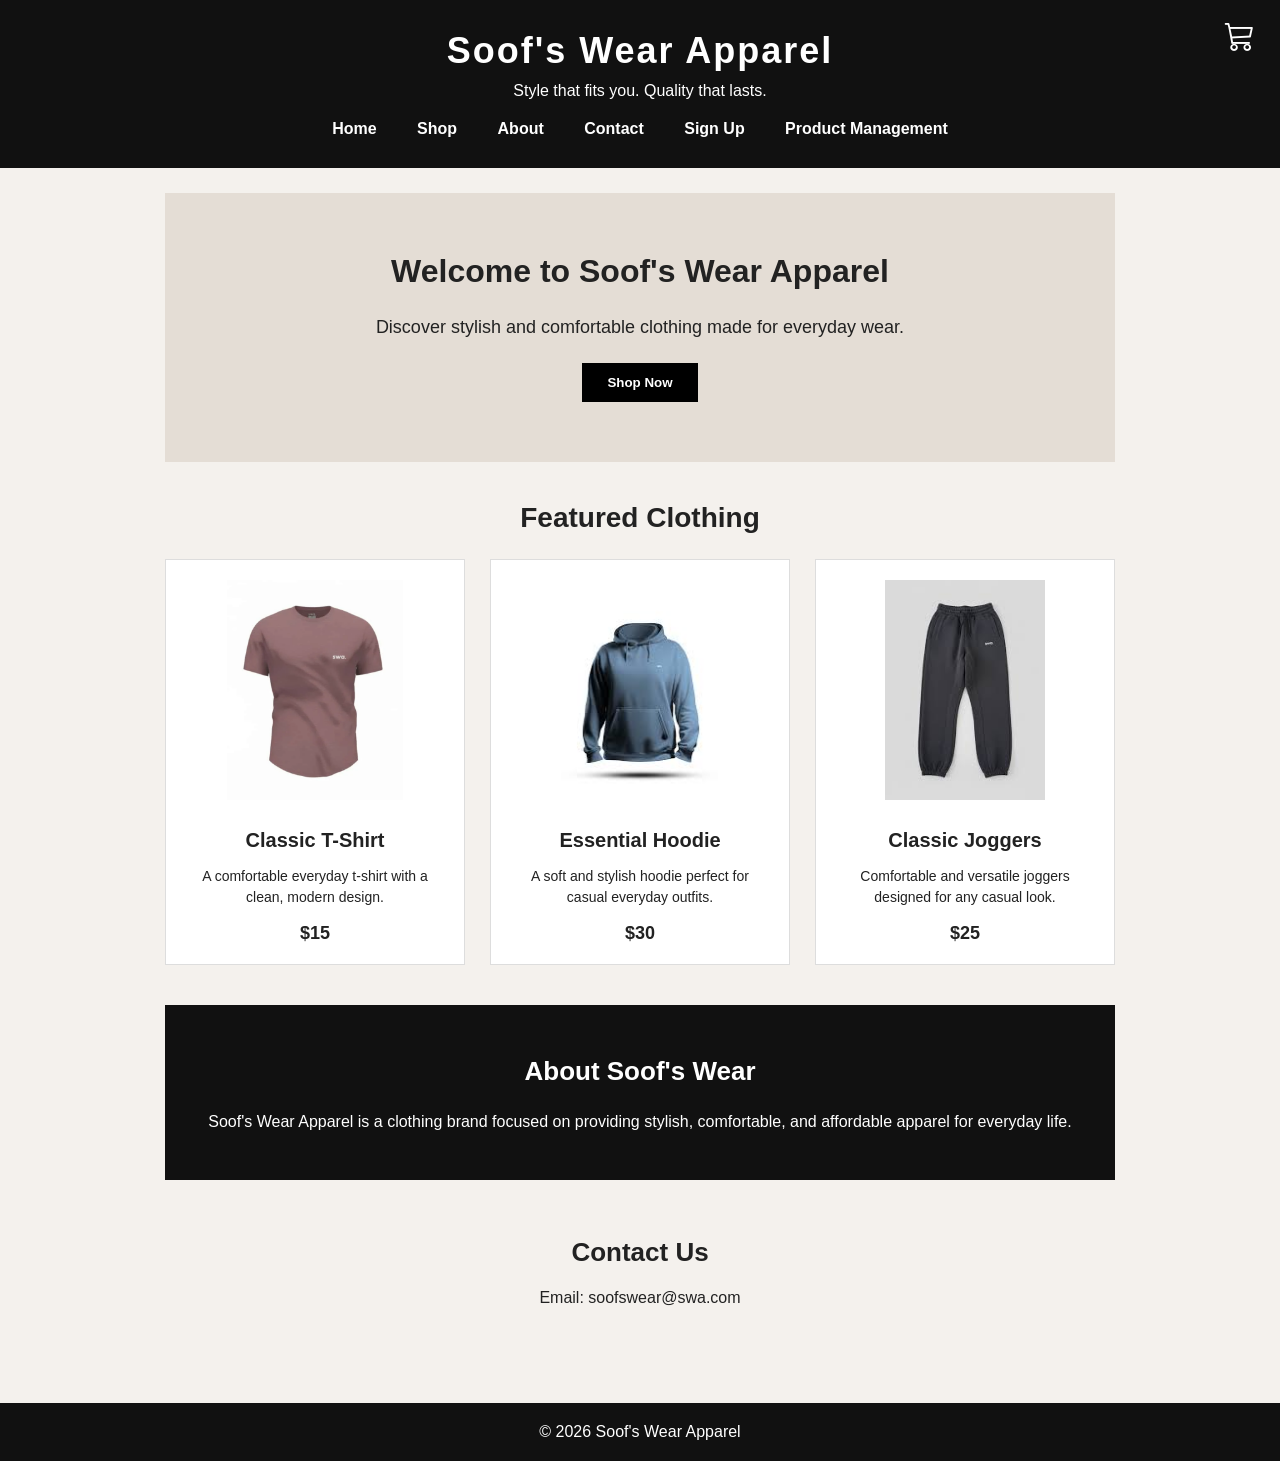
<file: index.html>
<!DOCTYPE html>
<html lang="en">

<head>
    <meta charset="UTF-8">
    <meta name="viewport" content="width=device-width, initial-scale=1.0">

    <title>Soof's Wear Apparel</title>

    <!-- External CSS -->
    <link rel="stylesheet" href="style.css">

    <!-- Bootstrap Icons -->
    <link href="https://cdn.jsdelivr.net/npm/bootstrap-icons@1.11.3/font/bootstrap-icons.min.css" rel="stylesheet">

    <!-- Internal CSS -->
    <style>
        .special {
            text-align: center;
        }
    </style>
</head>

<body>

    <!-- HEADER -->
    <header class="store-header">
        <h1>Soof's Wear Apparel</h1>
        <p>Style that fits you. Quality that lasts.</p>

        <a href="shoppingcart.html" class="cart-icon"
           aria-label="Shopping Cart">
            <i class="bi bi-cart3"></i>
        </a>

        <nav>
            <a href="index.html">Home</a>
            <a href="index.html#shop">Shop</a>
            <a href="index.html#about">About</a>
            <a href="index.html#contact">Contact</a>
            <a href="signup.html">Sign Up</a>
            <a href="product.html">Product Management</a>
        </nav>
    </header>


    <!-- MAIN CONTENT -->
    <main>

        <!-- HOME SECTION -->
        <section id="home" class="welcome">
            <h2>Welcome to Soof's Wear Apparel</h2>

            <p>
                Discover stylish and comfortable clothing made for everyday wear.
            </p>

            <!-- INLINE CSS -->
            <button style="background-color: black; color: white;">
                Shop Now
            </button>
        </section>


        <!-- SHOP SECTION -->
        <section id="shop">

            <h2 class="special">Featured Clothing</h2>

            <div class="products">

                <!-- PRODUCT 1 -->
                <article class="product">
                    <img src="images/tshirt.jpeg" alt="Soof's Classic T-Shirt">

                    <h3>Classic T-Shirt</h3>

                    <p>
                        A comfortable everyday t-shirt with a clean,
                        modern design.
                    </p>

                    <strong>$15</strong>
                </article>


                <!-- PRODUCT 2 -->
                <article class="product">
                    <img src="images/hoodie.jpeg" alt="Soof's Essential Hoodie">

                    <h3>Essential Hoodie</h3>

                    <p>
                        A soft and stylish hoodie perfect for
                        casual everyday outfits.
                    </p>

                    <strong>$30</strong>
                </article>


                <!-- PRODUCT 3 -->
                <article class="product">
                    <img src="images/joggers.jpeg" alt="Soof's Classic Joggers">

                    <h3>Classic Joggers</h3>

                    <p>
                        Comfortable and versatile joggers designed
                        for any casual look.
                    </p>

                    <strong>$25</strong>
                </article>

            </div>

        </section>


        <!-- ABOUT SECTION -->
        <aside id="about">

            <h2>About Soof's Wear</h2>

            <p>
                Soof's Wear Apparel is a clothing brand
                focused on providing stylish, comfortable, and
                affordable apparel for everyday life.
            </p>

        </aside>


        <!-- CONTACT SECTION -->
        <section id="contact" class="contact">

            <h2>Contact Us</h2>

            <p>
                Email: soofswear@swa.com
            </p>

        </section>

    </main>


    <!-- FOOTER -->
    <footer>

        <p>
            &copy; 2026 Soof's Wear Apparel
        </p>

    </footer>

</body>

</html>
</file>
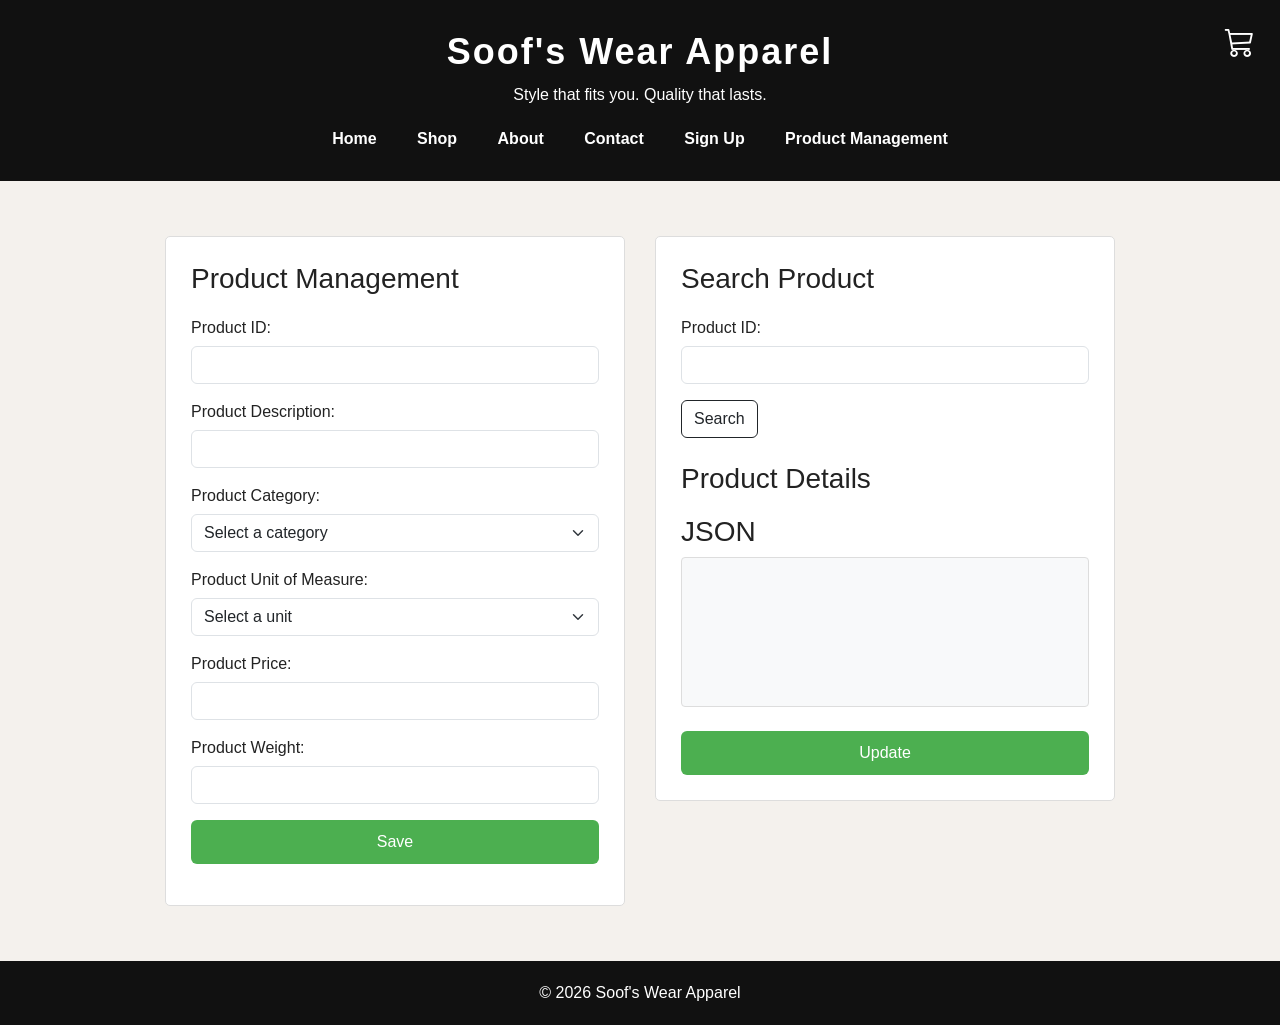
<file: product.html>
<!DOCTYPE html>
<html lang="en">

<head>
    <meta charset="UTF-8">
    <meta name="viewport" content="width=device-width, initial-scale=1.0">

    <title>Product Management - Soof's Wear Apparel</title>

    <!-- Bootstrap CSS: Sufyan Khan -->
    <link href="https://cdn.jsdelivr.net/npm/bootstrap@5.3.3/dist/css/bootstrap.min.css"
          rel="stylesheet">

    <!-- Bootstrap Icons -->
    <link href="https://cdn.jsdelivr.net/npm/bootstrap-icons@1.11.3/font/bootstrap-icons.min.css" rel="stylesheet">

    <!-- External CSS: Zuhan Kabeer -->
    <link rel="stylesheet" href="style.css">

    <!-- jQuery Library: Mousa Toure -->
    <script src="https://code.jquery.com/jquery-3.7.1.min.js"></script>
</head>

<body>

<!-- HEADER -->
    <header class="store-header">
        <h1>Soof's Wear Apparel</h1>
        <p>Style that fits you. Quality that lasts.</p>

        <a href="shoppingcart.html" class="cart-icon"
           aria-label="Shopping Cart">
            <i class="bi bi-cart3"></i>
        </a>

        <nav>
            <a href="index.html">Home</a>
            <a href="index.html#shop">Shop</a>
            <a href="index.html#about">About</a>
            <a href="index.html#contact">Contact</a>
            <a href="signup.html">Sign Up</a>
            <a href="product.html">Product Management</a>
        </nav>
    </header>


<main class="product-page">

    <!-- HTML STRUCTURE AND BOOTSTRAP FORM: Sufyan Khan -->
    <section class="product-form-container">

        <h2>Product Management</h2>

        <form id="productForm">

            <!-- Product ID -->
            <div class="mb-3">
                <label for="productId" class="form-label">
                    Product ID:
                </label>

                <input type="text"
                       id="productId"
                       name="productId"
                       class="form-control"
                       required>
            </div>

            <!-- Product Description -->
            <div class="mb-3">
                <label for="productDesc" class="form-label">
                    Product Description:
                </label>

                <input type="text"
                       id="productDesc"
                       name="productDesc"
                       class="form-control"
                       required>
            </div>

            <!-- Product Category -->
            <div class="mb-3">
                <label for="productCategory" class="form-label">
                    Product Category:
                </label>

                <select id="productCategory"
                        name="productCategory"
                        class="form-select"
                        required>

                    <option value="">Select a category</option>
                    <option value="Men's Clothing">Men's Clothing</option>
                    <option value="Women's Clothing">Women's Clothing</option>
                    <option value="Accessories">Accessories</option>

                </select>
            </div>

            <!-- Product Unit of Measure -->
            <div class="mb-3">
                <label for="productUOM" class="form-label">
                    Product Unit of Measure:
                </label>

                <select id="productUOM"
                        name="productUOM"
                        class="form-select"
                        required>

                    <option value="">Select a unit</option>
                    <option value="Piece">Piece</option>
                    <option value="Pair">Pair</option>
                    <option value="Pack">Pack</option>

                </select>
            </div>

            <!-- Product Price -->
            <div class="mb-3">
                <label for="productPrice" class="form-label">
                    Product Price:
                </label>

                <input type="number"
                       id="productPrice"
                       name="productPrice"
                       class="form-control"
                       min="0"
                       step="0.01"
                       required>
            </div>

            <!-- Product Weight: Optional -->
            <div class="mb-3">
                <label for="productWeight" class="form-label">
                    Product Weight:
                </label>

                <input type="number"
                       id="productWeight"
                       name="productWeight"
                       class="form-control"
                       min="0"
                       step="any">
            </div>

            <button type="submit"
                    class="btn product-button w-100">
                Save
            </button>

        </form>

        <p id="formMessage" class="mt-3" role="status"></p>

    </section>


    <!-- JQUERY SEARCH: Mousa Toure -->
    <section class="product-search-section">

        <h2>Search Product</h2>

        <div class="mb-3">
            <label for="searchProductId" class="form-label">
                Product ID:
            </label>

            <input type="text"
                   id="searchProductId"
                   class="form-control">
        </div>

        <button type="button"
                id="searchButton"
                class="btn btn-outline-dark">
            Search
        </button>

        <h2 class="mt-4">Product Details</h2>

        <p id="searchMessage" role="status"></p>

        <!-- JSON PRODUCT DOCUMENT: Mousa Toure -->
        <h3>JSON</h3>

        <pre id="jsonOutput" class="json-output"></pre>

        <!-- JQUERY UPDATE: Mousa Toure -->
        <button type="button"
                id="updateButton"
                class="btn product-button w-100 mt-2">
            Update
        </button>

    </section>

</main>


<!-- FOOTER -->
<footer>
    <p>&copy; 2026 Soof's Wear Apparel</p>
</footer>


<!-- JAVASCRIPT AND JQUERY: Mousa Toure -->
<script>

    // Product data is stored in this browser.

    let products = [];

    // Load previously saved products.
    try {
        products = JSON.parse(
            localStorage.getItem("soofsProducts")
        ) || [];
    } catch (error) {
        products = [];
    }

    let selectedProductId = "";


    // Find a product using its Product ID.
    function findProduct(productId) {

        return products.find(function(product) {
            return product.productId === productId;
        });

    }


    // Get product information from the form.
    function getProductFromForm() {

        let product = {
            productId: $("#productId").val().trim(),
            productDesc: $("#productDesc").val().trim(),
            productCategory: $("#productCategory").val(),
            productUOM: $("#productUOM").val(),
            productPrice: Number($("#productPrice").val())
        };

        let weight = $("#productWeight").val().trim();

        // Only include weight when the user enters a value.
        if (weight !== "") {
            product.productWeight = Number(weight);
        }

        return product;

    }


    // Display a product as a formatted JSON document.
    function displayJSON(product) {

        $("#jsonOutput").text(
            JSON.stringify(product, null, 4)
        );

    }


    // Save product data in browser storage.
    function saveProducts() {

        try {
            localStorage.setItem(
                "soofsProducts",
                JSON.stringify(products)
            );

            return true;

        } catch (error) {

            $("#formMessage").text(
                "Unable to save product in browser storage."
            );

            return false;
        }

    }


    // Save a new product.
    $("#productForm").on("submit", function(event) {

        event.preventDefault();

        let product = getProductFromForm();

        // Check required fields.
        if (!this.checkValidity()) {
            this.reportValidity();
            return;
        }

        // Validate price.
        if (!Number.isFinite(product.productPrice) ||
            product.productPrice < 0) {

            $("#formMessage").text(
                "Please enter a valid product price."
            );

            return;
        }

        // Validate optional weight.
        if (product.productWeight !== undefined &&
            (!Number.isFinite(product.productWeight) ||
             product.productWeight < 0)) {

            $("#formMessage").text(
                "Please enter a valid product weight."
            );

            return;
        }

        // Prevent duplicate Product IDs.
        if (findProduct(product.productId)) {

            $("#formMessage").text(
                "This Product ID already exists. Search for it to update it."
            );

            return;
        }

        products.push(product);

        if (!saveProducts()) {
            products.pop();
            return;
        }

        selectedProductId = product.productId;

        displayJSON(product);

        $("#searchProductId").val(product.productId);

        $("#formMessage").text(
            "Product saved successfully."
        );

        $("#searchMessage").text("");

        this.reset();

    });


    // Search for a product by Product ID using jQuery.
    $("#searchButton").on("click", function() {

        let productId = $("#searchProductId").val().trim();

        if (productId === "") {

            $("#searchMessage").text(
                "Please enter a Product ID."
            );

            return;
        }

        let product = findProduct(productId);

        if (!product) {

            selectedProductId = "";

            $("#jsonOutput").text("");

            $("#searchMessage").text(
                "Product not found. Save the product first."
            );

            return;
        }

        selectedProductId = product.productId;

        // Display the selected product in the form.
        $("#productId").val(product.productId);
        $("#productDesc").val(product.productDesc);
        $("#productCategory").val(product.productCategory);
        $("#productUOM").val(product.productUOM);
        $("#productPrice").val(product.productPrice);

        $("#productWeight").val(
            product.productWeight === undefined
                ? ""
                : product.productWeight
        );

        displayJSON(product);

        $("#searchMessage").text("Product found.");
        $("#formMessage").text("");

    });


    // Update the selected product.
    $("#updateButton").on("click", function() {

        if (selectedProductId === "") {

            $("#searchMessage").text(
                "Search for a saved product before updating it."
            );

            return;
        }

        let product = getProductFromForm();

        // Check required fields.
        if (!$("#productForm")[0].checkValidity()) {

            $("#productForm")[0].reportValidity();

            return;
        }

        // Validate price.
        if (!Number.isFinite(product.productPrice) ||
            product.productPrice < 0) {

            $("#formMessage").text(
                "Please enter a valid product price."
            );

            return;
        }

        // Validate optional weight.
        if (product.productWeight !== undefined &&
            (!Number.isFinite(product.productWeight) ||
             product.productWeight < 0)) {

            $("#formMessage").text(
                "Please enter a valid product weight."
            );

            return;
        }

        // Do not allow an existing Product ID to be reused.
        if (product.productId !== selectedProductId &&
            findProduct(product.productId)) {

            $("#formMessage").text(
                "That Product ID is already in use."
            );

            return;
        }

        let index = products.findIndex(function(item) {
            return item.productId === selectedProductId;
        });

        if (index === -1) {

            $("#formMessage").text(
                "Product not found. Search for it again."
            );

            return;
        }

        products[index] = product;

        if (!saveProducts()) {
            return;
        }

        selectedProductId = product.productId;

        $("#searchProductId").val(product.productId);

        displayJSON(product);

        $("#formMessage").text(
            "Product updated successfully."
        );

        $("#searchMessage").text("");

    });

</script>

</body>
</html>
</file>
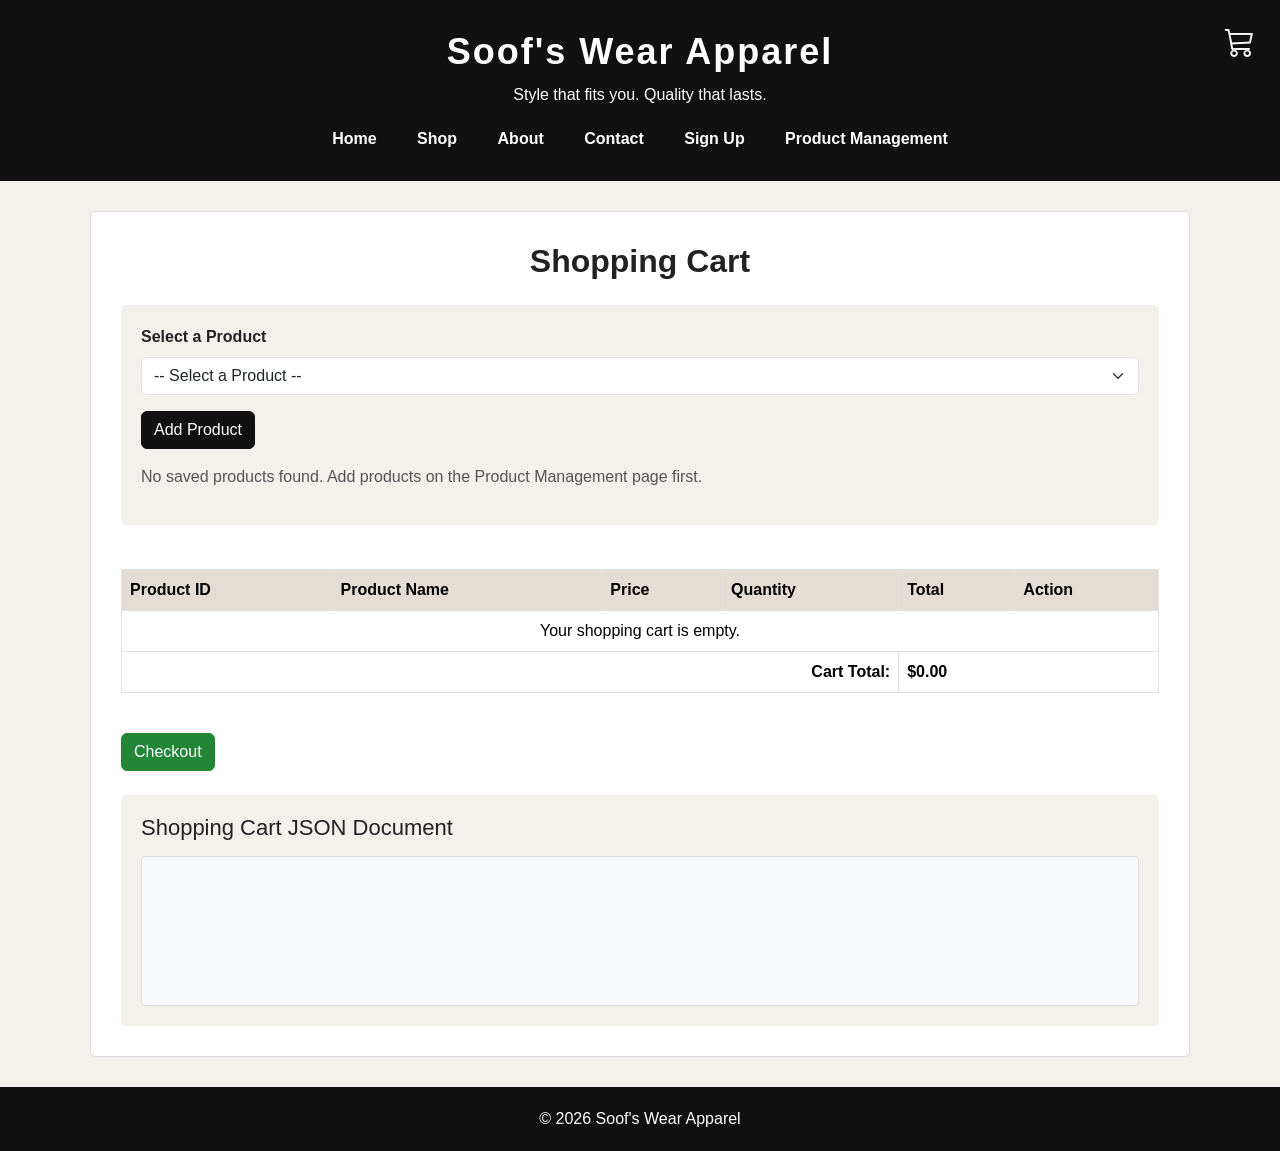
<file: shoppingcart.html>
<!DOCTYPE html>
<html lang="en">

<head>
    <meta charset="UTF-8">
    <meta name="viewport" content="width=device-width, initial-scale=1.0">

    <title>Shopping Cart - Soof's Wear Apparel</title>

    <!-- Bootstrap CSS -->
    <link href="https://cdn.jsdelivr.net/npm/bootstrap@5.3.3/dist/css/bootstrap.min.css" rel="stylesheet">

    <!-- Bootstrap Icons -->
    <link href="https://cdn.jsdelivr.net/npm/bootstrap-icons@1.11.3/font/bootstrap-icons.min.css" rel="stylesheet">

    <!-- External CSS -->
    <link rel="stylesheet" href="style.css">

    <!-- jQuery Library -->
    <script src="https://code.jquery.com/jquery-3.7.1.min.js"></script>
</head>

<body>

    <!-- Sufyan Khan: HTML structure, Bootstrap layout, product selection, shopping cart table, checkout layout, navigation, and shopping cart icon -->

    <header class="store-header">
        <h1>Soof's Wear Apparel</h1>
        <p>Style that fits you. Quality that lasts.</p>

        <a href="shoppingcart.html" class="cart-icon"
           aria-label="Shopping Cart">
            <i class="bi bi-cart3"></i>
        </a>

        <nav>
            <a href="index.html">Home</a>
            <a href="index.html#shop">Shop</a>
            <a href="index.html#about">About</a>
            <a href="index.html#contact">Contact</a>
            <a href="signup.html">Sign Up</a>
            <a href="product.html">Product Management</a>
        </nav>
    </header>

    <main class="shopping-cart-page">

        <h2 class="text-center mb-4">Shopping Cart</h2>

        <section class="cart-selection mb-4">
            <label for="productSelect" class="form-label">
                Select a Product
            </label>

            <select id="productSelect" class="form-select mb-3">
                <option value="">-- Select a Product --</option>
            </select>

            <button id="addProductBtn" type="button"
                    class="btn btn-primary">
                Add Product
            </button>

            <p id="cartMessage" class="mt-3" aria-live="polite"></p>
        </section>

        <section class="table-responsive">
            <table class="table table-bordered table-hover align-middle">
                <thead>
                    <tr>
                        <th>Product ID</th>
                        <th>Product Name</th>
                        <th>Price</th>
                        <th>Quantity</th>
                        <th>Total</th>
                        <th>Action</th>
                    </tr>
                </thead>

                <tbody id="cartTableBody"></tbody>

                <tfoot>
                    <tr>
                        <td colspan="4" class="text-end">
                            <strong>Cart Total:</strong>
                        </td>
                        <td colspan="2">
                            <strong id="cartTotal">$0.00</strong>
                        </td>
                    </tr>
                </tfoot>
            </table>
        </section>

        <section class="checkout-section mt-4">
            <button id="checkoutBtn" type="button"
                    class="btn btn-success">
                Checkout
            </button>

            <p id="checkoutMessage" class="mt-3" aria-live="polite"></p>
        </section>

        <section class="cart-json-section mt-4">
            <h3>Shopping Cart JSON Document</h3>
            <pre id="cartJsonOutput" class="json-output"></pre>
        </section>

    </main>

    <footer>
        <p>&copy; 2026 Soof's Wear Apparel</p>
    </footer>

    <!-- Zuhan Kabeer: JavaScript quantity validation, quantity updates, product removal, and shopping cart total calculations. CSS styling and responsive design are implemented in style.css. -->

    <script>
        const CART_STORAGE_KEY = "soofsShoppingCart";

        function readStoredArray(key) {
            try {
                const value = JSON.parse(
                    localStorage.getItem(key) || "[]"
                );

                return Array.isArray(value) ? value : [];
            } catch (error) {
                return [];
            }
        }

        let cart = readStoredArray(CART_STORAGE_KEY);

        function saveCart() {
            localStorage.setItem(
                CART_STORAGE_KEY,
                JSON.stringify(cart)
            );
        }

        function formatMoney(amount) {
            return "$" + Number(amount).toFixed(2);
        }

        function calculateCartTotal() {
            let total = 0;

            $.each(cart, function (index, item) {
                total += Number(item.price) * Number(item.quantity);
            });

            return total;
        }

        function updateQuantity(productID, quantity) {
            const newQuantity = Number(quantity);

            if (!Number.isInteger(newQuantity) || newQuantity < 1) {
                $("#cartMessage")
                    .text("Quantity must be a whole number of at least 1.")
                    .css("color", "red");

                displayCart();
                return;
            }

            $.each(cart, function (index, item) {
                if (item.productId === productID) {
                    item.quantity = newQuantity;
                }
            });

            saveCart();
            displayCart();
        }

        function removeProduct(productID) {
            cart = $.grep(cart, function (item) {
                return item.productId !== productID;
            });

            saveCart();
            displayCart();

            $("#cartMessage")
                .text("Product removed from the cart.")
                .css("color", "green");
        }

        function displayCart() {
            const tableBody = $("#cartTableBody");
            tableBody.empty();

            if (cart.length === 0) {
                const row = $("<tr>");

                $("<td>", {
                    colspan: 6,
                    text: "Your shopping cart is empty.",
                    class: "text-center"
                }).appendTo(row);

                tableBody.append(row);
            }

            $.each(cart, function (index, item) {
                const row = $("<tr>");

                $("<td>").text(item.productId).appendTo(row);
                $("<td>").text(item.productName).appendTo(row);
                $("<td>").text(formatMoney(item.price)).appendTo(row);

                const quantityInput = $("<input>", {
                    type: "number",
                    min: 1,
                    step: 1,
                    value: item.quantity,
                    class: "form-control cart-quantity",
                    "aria-label": "Quantity for " + item.productName
                });

                quantityInput.on("change", function () {
                    updateQuantity(item.productId, $(this).val());
                });

                $("<td>").append(quantityInput).appendTo(row);

                $("<td>")
                    .text(formatMoney(item.price * item.quantity))
                    .appendTo(row);

                const removeButton = $("<button>", {
                    type: "button",
                    text: "Remove",
                    class: "btn btn-danger btn-sm"
                });

                removeButton.on("click", function () {
                    removeProduct(item.productId);
                });

                $("<td>").append(removeButton).appendTo(row);

                tableBody.append(row);
            });

            $("#cartTotal").text(formatMoney(calculateCartTotal()));

            $("#cartJsonOutput").text("");
            $("#checkoutMessage").text("");
        }
    </script>

    <!-- Mousa Toure: jQuery product searching, adding products, localStorage integration, product validation, JSON generation, checkout behavior, and AJAX preparation -->

    <script>
        const PRODUCT_STORAGE_KEY = "soofsProducts";

        let products = readStoredArray(PRODUCT_STORAGE_KEY);

        function getProductID(product) {
            return String(
                product.productID ??
                product.productId ??
                product.ProductID ??
                ""
            );
        }

        function getProductName(product) {
            return String(
                product.productDescription ??
                product.description ??
                product.productName ??
                product.productDesc ??
                "Unnamed Product"
            );
        }

        function getProductPrice(product) {
            return Number(
                product.productPrice ??
                product.price ??
                product.ProductPrice ??
                0
            );
        }

        function findProduct(productID) {
            return $.grep(products, function (product) {
                return getProductID(product) === productID;
            })[0];
        }

        function loadProductDropdown() {
            products = readStoredArray(PRODUCT_STORAGE_KEY);

            $("#productSelect").empty();

            $("#productSelect").append(
                $("<option>", {
                    value: "",
                    text: "-- Select a Product --"
                })
            );

            $.each(products, function (index, product) {
                const productID = getProductID(product);

                if (productID) {
                    $("#productSelect").append(
                        $("<option>", {
                            value: productID,
                            text: getProductName(product)
                        })
                    );
                }
            });

            if (products.length === 0) {
                $("#cartMessage")
                    .text("No saved products found. Add products on the Product Management page first.")
                    .css("color", "#555");
            }
        }

        function addProductToCart() {
            const selectedID = $("#productSelect").val();

            if (!selectedID) {
                $("#cartMessage")
                    .text("Please select a product.")
                    .css("color", "red");
                return;
            }

            const selectedProduct = findProduct(selectedID);

            if (!selectedProduct) {
                $("#cartMessage")
                    .text("Product not found.")
                    .css("color", "red");
                return;
            }

            const price = getProductPrice(selectedProduct);

            if (!Number.isFinite(price) || price < 0) {
                $("#cartMessage")
                    .text("Invalid product price.")
                    .css("color", "red");
                return;
            }

            const existingItem = $.grep(cart, function (item) {
                return item.productId === selectedID;
            })[0];

            if (existingItem) {
                existingItem.quantity += 1;
            } else {
                cart.push({
                    productId: selectedID,
                    productName: getProductName(selectedProduct),
                    price: price,
                    quantity: 1
                });
            }

            saveCart();
            displayCart();

            $("#cartMessage")
                .text("Product added to cart.")
                .css("color", "green");
        }

        function createCartJSON() {
            const cartDocument = $.map(cart, function (item) {
                return {
                    productId: item.productId,
                    productName: item.productName,
                    price: item.price,
                    quantity: item.quantity,
                    total: Number(
                        (item.price * item.quantity).toFixed(2)
                    )
                };
            });

            return JSON.stringify(cartDocument, null, 2);
        }

        function sendCartToAPI(jsonDocument, apiURL) {
            return $.ajax({
                url: apiURL,
                type: "POST",
                contentType: "application/json",
                data: jsonDocument
            });
        }

        function checkout() {
            if (cart.length === 0) {
                $("#checkoutMessage")
                    .text("Add at least one product before checkout.")
                    .css("color", "red");
                return;
            }

            const jsonDocument = createCartJSON();

            $("#cartJsonOutput").text(jsonDocument);

            $("#checkoutMessage")
                .text("Shopping cart JSON document generated successfully.")
                .css("color", "green");

            // Future Node.js REST API integration:
            // sendCartToAPI(jsonDocument, "YOUR_NODEJS_API_URL");
        }

        $(document).ready(function () {
            loadProductDropdown();
            displayCart();

            $("#addProductBtn").on("click", addProductToCart);
            $("#checkoutBtn").on("click", checkout);
        });
    </script>

</body>
</html>
</file>
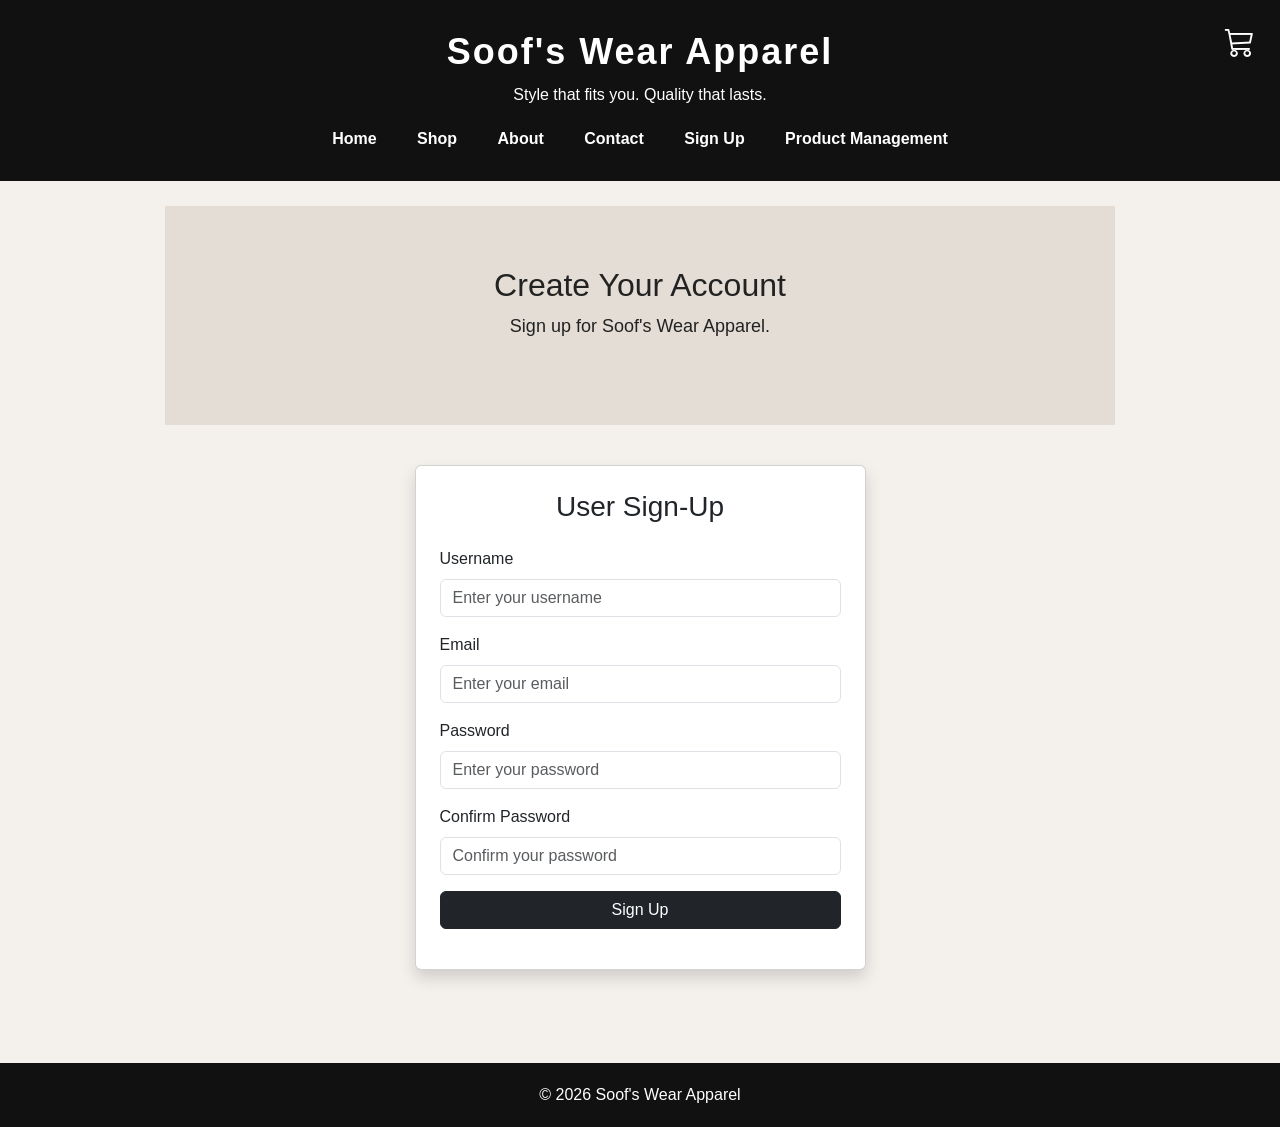
<file: signup.html>
<!DOCTYPE html>

<html lang="en">

<head>
    <meta charset="UTF-8">
    <meta name="viewport" content="width=device-width, initial-scale=1.0">


<title>Sign Up - Soof's Wear Apparel</title>

<!-- Bootstrap CSS CDN -->
<link href="https://cdn.jsdelivr.net/npm/bootstrap@5.3.3/dist/css/bootstrap.min.css" rel="stylesheet">

<!-- Bootstrap Icons -->
    <link href="https://cdn.jsdelivr.net/npm/bootstrap-icons@1.11.3/font/bootstrap-icons.min.css" rel="stylesheet">

<!-- External CSS -->
<link rel="stylesheet" href="style.css">


</head>

<body>

<!-- HEADER -->
    <header class="store-header">
        <h1>Soof's Wear Apparel</h1>
        <p>Style that fits you. Quality that lasts.</p>

        <a href="shoppingcart.html" class="cart-icon"
           aria-label="Shopping Cart">
            <i class="bi bi-cart3"></i>
        </a>

        <nav>
            <a href="index.html">Home</a>
            <a href="index.html#shop">Shop</a>
            <a href="index.html#about">About</a>
            <a href="index.html#contact">Contact</a>
            <a href="signup.html">Sign Up</a>
            <a href="product.html">Product Management</a>
        </nav>
    </header>


<!-- MAIN CONTENT -->
<main>

    <section class="welcome">
        <h2>Create Your Account</h2>

        <p>
            Sign up for Soof's Wear Apparel.
        </p>
    </section>


    <!-- SIGN UP FORM -->
    <section class="container mb-5">

        <div class="row justify-content-center">

            <div class="col-md-8 col-lg-6">

                <div class="card shadow p-4">

                    <h3 class="text-center mb-4">
                        User Sign-Up
                    </h3>

                    <form id="signupForm" onsubmit="return validateForm()">

                        <!-- Username -->
                        <div class="mb-3">
                            <label for="username" class="form-label">
                                Username
                            </label>

                            <input
                                type="text"
                                class="form-control"
                                id="username"
                                name="username"
                                placeholder="Enter your username"
                                onfocusout="validate(this)">

                            <div id="usernameError" class="error-message"></div>
                        </div>


                        <!-- Email -->
                        <div class="mb-3">
                            <label for="email" class="form-label">
                                Email
                            </label>

                            <input
                                type="text"
                                class="form-control"
                                id="email"
                                name="email"
                                placeholder="Enter your email"
                                onfocusout="validate(this)">

                            <div id="emailError" class="error-message"></div>
                        </div>


                        <!-- Password -->
                        <div class="mb-3">
                            <label for="password" class="form-label">
                                Password
                            </label>

                            <input
                                type="password"
                                class="form-control"
                                id="password"
                                name="password"
                                placeholder="Enter your password"
                                onfocusout="validate(this)">

                            <div id="passwordError" class="error-message"></div>
                        </div>


                        <!-- Confirm Password -->
                        <div class="mb-3">
                            <label for="confirmPassword" class="form-label">
                                Confirm Password
                            </label>

                            <input
                                type="password"
                                class="form-control"
                                id="confirmPassword"
                                name="confirmPassword"
                                placeholder="Confirm your password"
                                onfocusout="validate(this)">

                            <div id="confirmPasswordError" class="error-message"></div>
                        </div>


                        <!-- Submit Button -->
                        <div class="d-grid">
                            <button type="submit" class="btn btn-dark">
                                Sign Up
                            </button>
                        </div>

                    </form>


                    <!-- JSON OUTPUT -->

                        <pre id="jsonOutput"></pre>

                </div>

            </div>

        </div>

    </section>

</main>


<!-- FOOTER -->
<footer>
    <p>
        &copy; 2026 Soof's Wear Apparel
    </p>
</footer>


<!-- Bootstrap JavaScript -->
<script src="https://cdn.jsdelivr.net/npm/bootstrap@5.3.3/dist/js/bootstrap.bundle.min.js"></script>

<!-- INTERNAL JAVASCRIPT -->
<script>

    // Validates an individual input field
    function validate(obj) {

        // Remove the previous error message
        let errorMessage = document.getElementById(obj.id + "Error");

        errorMessage.textContent = "";

        // Reset textbox color and border
        obj.style.color = "#222";
        obj.style.border = "";

        // Username validation
        if (obj.id === "username") {

            if (obj.value.trim() === "") {
                obj.style.color = "#FF0000";
                obj.style.border = "2px solid #FF0000";
                errorMessage.textContent = "Username is required.";
                errorMessage.style.color = "#FF0000";
                return false;
            }
        }


        // Email validation
        if (obj.id === "email") {

            let emailPattern = /^[^\s@]+@[^\s@]+\.[^\s@]+$/;

            if (obj.value.trim() === "") {
                obj.style.color = "#FF0000";
                obj.style.border = "2px solid #FF0000";
                errorMessage.textContent = "Email is required.";
                errorMessage.style.color = "#FF0000";
                return false;
            }

            if (!emailPattern.test(obj.value)) {
                obj.style.color = "#FF0000";
                obj.style.border = "2px solid #FF0000";
                errorMessage.textContent = "Please enter a valid email such as joe@gmail.com.";
                errorMessage.style.color = "#FF0000";
                return false;
            }
        }


        // Password validation
        if (obj.id === "password") {

            if (obj.value.trim() === "") {
                obj.style.color = "#FF0000";
                obj.style.border = "2px solid #FF0000";
                errorMessage.textContent = "Password is required.";
                errorMessage.style.color = "#FF0000";
                return false;
            }
        }


        // Confirm Password validation
        if (obj.id === "confirmPassword") {

            let password = document.getElementById("password").value;

            if (obj.value.trim() === "") {
                obj.style.color = "#FF0000";
                obj.style.border = "2px solid #FF0000";
                errorMessage.textContent = "Please confirm your password.";
                errorMessage.style.color = "#FF0000";
                return false;
            }

            if (obj.value !== password) {
                obj.style.color = "#FF0000";
                obj.style.border = "2px solid #FF0000";
                errorMessage.textContent = "Passwords do not match.";
                errorMessage.style.color = "#FF0000";
                return false;
            }
        }


        // Valid input
        obj.style.color = "#222";
        obj.style.border = "";
        errorMessage.textContent = "";

        return true;
    }


    // Validates all fields when the form is submitted
    function validateForm() {

        let username = document.getElementById("username");
        let email = document.getElementById("email");
        let password = document.getElementById("password");
        let confirmPassword = document.getElementById("confirmPassword");

        let usernameValid = validate(username);
        let emailValid = validate(email);
        let passwordValid = validate(password);
        let confirmPasswordValid = validate(confirmPassword);

        // Prevent form submission if any field is invalid
        if (!usernameValid ||
            !emailValid ||
            !passwordValid ||
            !confirmPasswordValid) {

            return false;
        }


        // Create JSON object using the form field values
        let shopper = {
            username: username.value,
            email: email.value,
            password: password.value,
            confirmPassword: confirmPassword.value
        };


        // Convert the JavaScript object into a JSON document
        let jsonDocument = JSON.stringify(shopper, null, 4);


        // Display the JSON document on the webpage
        document.getElementById("jsonOutput").textContent = jsonDocument;


        // Prevent the page from refreshing
        return false;
    }

</script>


</body>

</html>
</file>
<file: style.css>
/* External CSS */

/* BASIC PAGE SETTINGS */

* {
    box-sizing: border-box;
}

body {
    margin: 0;
    font-family: Arial, sans-serif;
    background-color: #f4f1ed;
    color: #222;
}


/* HEADER */

header {
    background-color: #111;
    color: white;
    text-align: center;
    padding: 30px;
}

header h1 {
    margin: 0;
    font-size: 36px;
    letter-spacing: 2px;
    font-weight: bold;
}

header p {
    margin: 10px 0 0;
    font-size: 16px;
}


/* NAVIGATION */

nav {
    margin-top: 20px;
}

nav a {
    color: white;
    text-decoration: none;
    margin: 0 18px;
    font-weight: bold;
}

nav a:hover {
    text-decoration: underline;
}


/* MAIN */

main {
    max-width: 1000px;
    margin: auto;
    padding: 25px;
}


/* WELCOME SECTION */

.welcome {
    background-color: #e4ddd5;
    color: #222;
    text-align: center;
    padding: 60px 30px;
    margin-bottom: 40px;
}

.welcome h2 {
    font-size: 32px;
    margin-top: 0;
}

.welcome p {
    font-size: 18px;
    margin-bottom: 25px;
}

.welcome button {
    padding: 12px 25px;
    border: none;
    cursor: pointer;
    font-weight: bold;
}

.welcome button:hover {
    background-color: #444 !important;
}


/* PRODUCTS */

#shop h2 {
    font-size: 28px;
    margin-bottom: 25px;
}

.products {
    display: flex;
    gap: 25px;
}

.product {
    background-color: white;
    color: #222;
    padding: 20px;
    text-align: center;
    flex: 1;
    border: 1px solid #ddd;
}

.product:hover {
    box-shadow: 0 4px 12px rgba(0, 0, 0, 0.15);
}

.product img {
    width: 100%;
    height: 220px;
    object-fit: contain;
    margin-bottom: 15px;
}

.product h3 {
    font-size: 20px;
    margin: 10px 0;
}

.product p {
    font-size: 14px;
    line-height: 1.5;
}

.product strong {
    display: block;
    font-size: 18px;
    margin-top: 15px;
}


/* ABOUT */

aside {
    background-color: #111;
    color: white;
    padding: 30px;
    margin-top: 40px;
    text-align: center;
}

aside h2 {
    font-size: 26px;
}

aside p {
    line-height: 1.6;
}


/* CONTACT */

.contact {
    text-align: center;
    padding: 35px;
}

.contact h2 {
    font-size: 26px;
}


/* FOOTER */

footer {
    background-color: #111;
    color: white;
    text-align: center;
    padding: 20px;
    margin-top: 20px;
}

footer p {
    margin: 0;
}


/* FORM VALIDATION ERROR MESSAGES */

.error-message {
    margin-top: 5px;
    font-size: 14px;
}


/* =========================================
   PRODUCT MANAGEMENT PAGE
   CSS Styling: Zuhan Kabeer
   ========================================= */

.product-page {
    max-width: 1000px;
    margin: 30px auto;
    padding: 25px;
    display: grid;
    grid-template-columns: 1fr 1fr;
    gap: 30px;
    align-items: start;
}

.product-form-container,
.product-search-section {
    background-color: white;
    padding: 25px;
    border: 1px solid #ddd;
    border-radius: 5px;
}

.product-form-container h2,
.product-search-section h2 {
    margin-top: 0;
    margin-bottom: 20px;
    font-size: 28px;
}

.product-page .form-label {
    display: block;
    margin-bottom: 6px;
}

.product-page .form-control,
.product-page .form-select {
    width: 100%;
}

.product-button {
    background-color: #4caf50;
    color: white;
    border: none;
    padding: 10px;
}

.product-button:hover {
    background-color: #419645;
    color: white;
}

.json-output {
    display: block;
    width: 100%;
    min-height: 150px;
    padding: 12px;
    background-color: #f8f9fa;
    border: 1px solid #ddd;
    border-radius: 4px;
    color: #222;
    white-space: pre-wrap;
    overflow-wrap: anywhere;
    font-size: 14px;
}

#formMessage,
#searchMessage {
    overflow-wrap: anywhere;
}


/* PRODUCT PAGE RESPONSIVE DESIGN */

@media (max-width: 700px) {
    .products {
        flex-direction: column;
    }

    .product-page {
        grid-template-columns: 1fr;
        padding: 15px;
        margin: 15px auto;
    }

    header {
        padding: 25px 15px;
    }

    header h1 {
        font-size: 28px;
    }

    main {
        padding: 15px;
    }

    nav a {
        margin: 5px 8px;
    }
}

/* SHOPPING CART HEADER ICON */

.store-header {
    position: relative;
}

.cart-icon {
    position: absolute;
    top: 20px;
    right: 25px;
    color: white !important;
    font-size: 30px;
    text-decoration: none;
}

.cart-icon:hover {
    color: #cccccc !important;
}

/* SHOPPING CART PAGE */

.shopping-cart-page {
    max-width: 1100px;
    margin: 30px auto;
    padding: 30px;
    background-color: white;
    border: 1px solid #ddd;
    border-radius: 5px;
}

.shopping-cart-page h2 {
    font-size: 32px;
    font-weight: bold;
}

.cart-selection {
    padding: 20px;
    background-color: #f4f1ed;
    border-radius: 5px;
}

.cart-selection .form-label {
    font-weight: bold;
}

.shopping-cart-page .table {
    margin-top: 20px;
}

.shopping-cart-page .table thead th {
    background-color: #e4ddd5;
    font-weight: bold;
}

.cart-quantity {
    width: 100px;
    min-width: 75px;
}

.shopping-cart-page .btn-primary {
    background-color: #111;
    border-color: #111;
}

.shopping-cart-page .btn-primary:hover {
    background-color: #444;
    border-color: #444;
}

.shopping-cart-page .btn-success {
    background-color: #238636;
    border-color: #238636;
}

.shopping-cart-page .btn-success:hover {
    background-color: #19692a;
}

.cart-json-section {
    background-color: #f4f1ed;
    padding: 20px;
    border-radius: 5px;
}

.cart-json-section h3 {
    font-size: 22px;
    margin-bottom: 15px;
}

.cart-json-section .json-output {
    margin-bottom: 0;
    max-height: 400px;
    overflow: auto;
}

/* RESPONSIVE DESIGN */

@media (max-width: 700px) {
    .cart-icon {
        top: 15px;
        right: 15px;
        font-size: 24px;
    }

    .shopping-cart-page {
        margin: 15px;
        padding: 15px;
    }

    .shopping-cart-page h2 {
        font-size: 26px;
    }

    .cart-selection {
        padding: 15px;
    }

    .shopping-cart-page .table {
        font-size: 13px;
    }

    .cart-quantity {
        width: 75px;
    }
}
</file>
